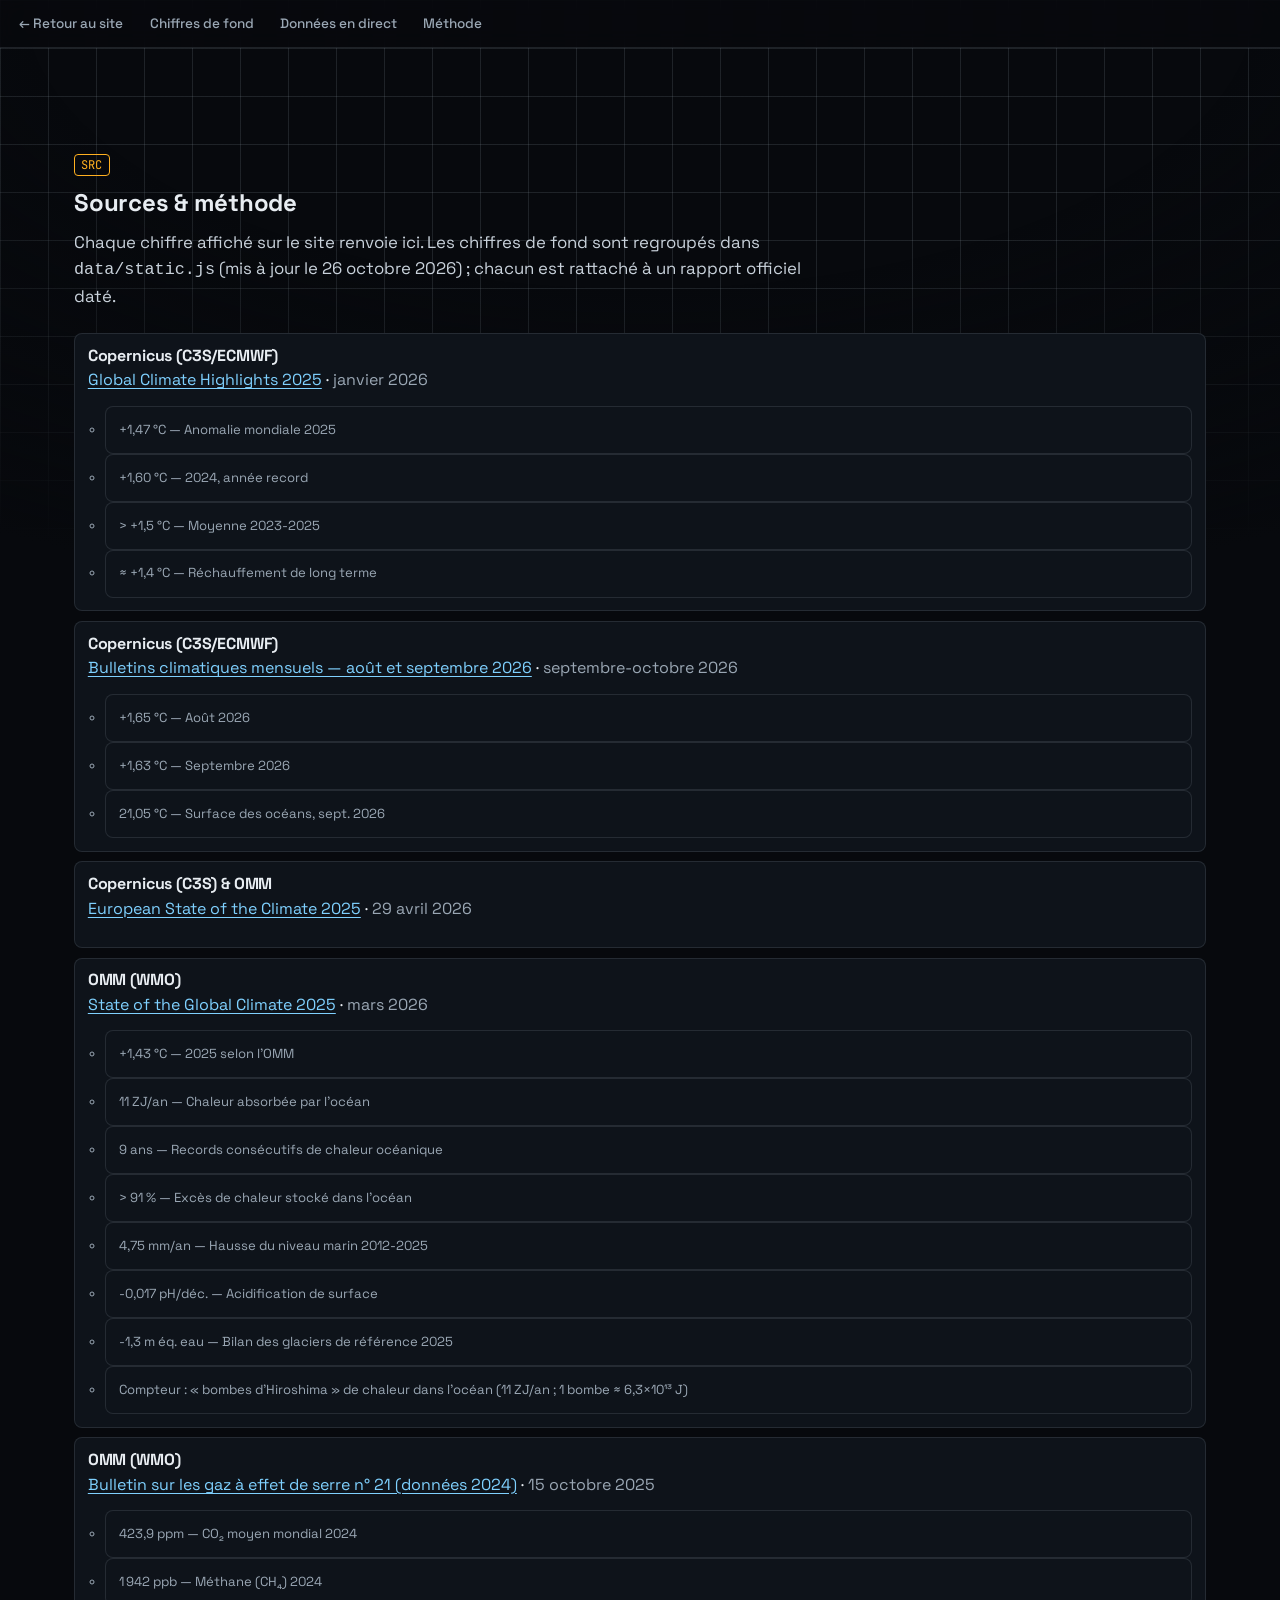
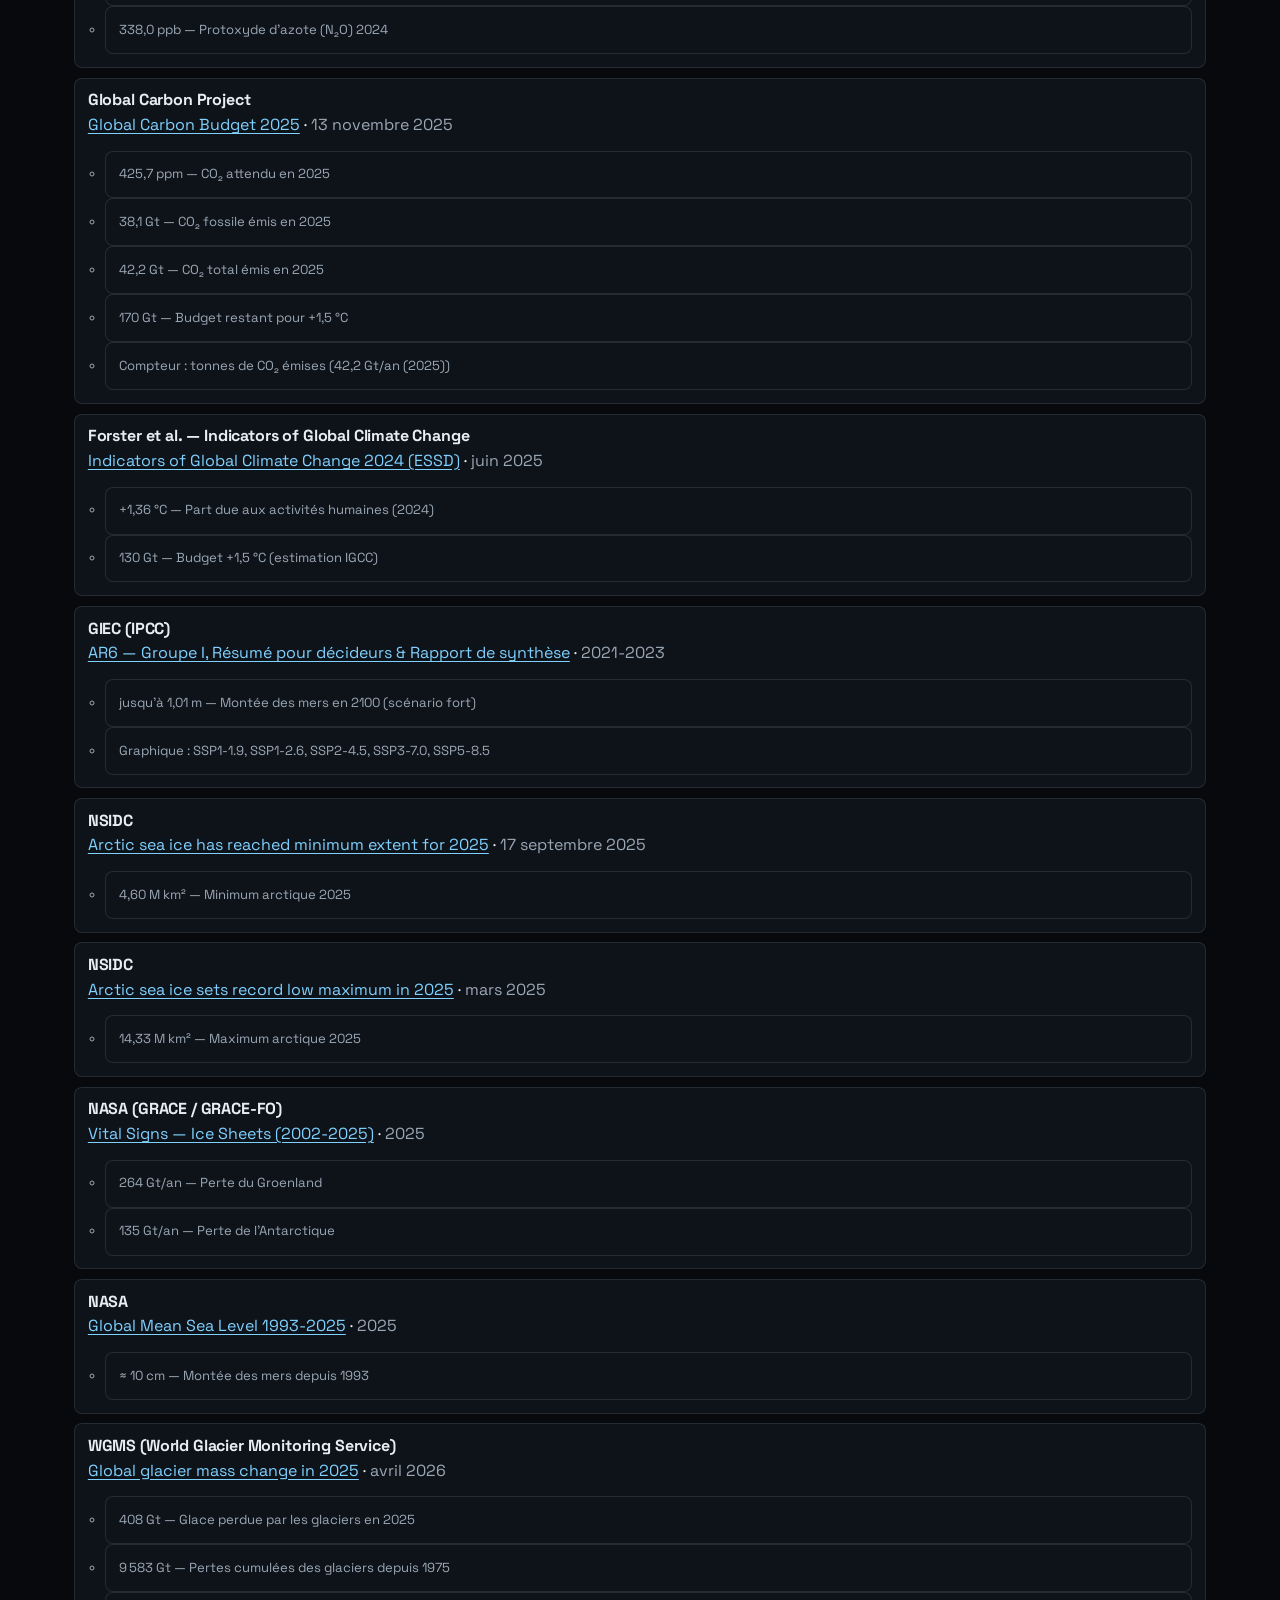
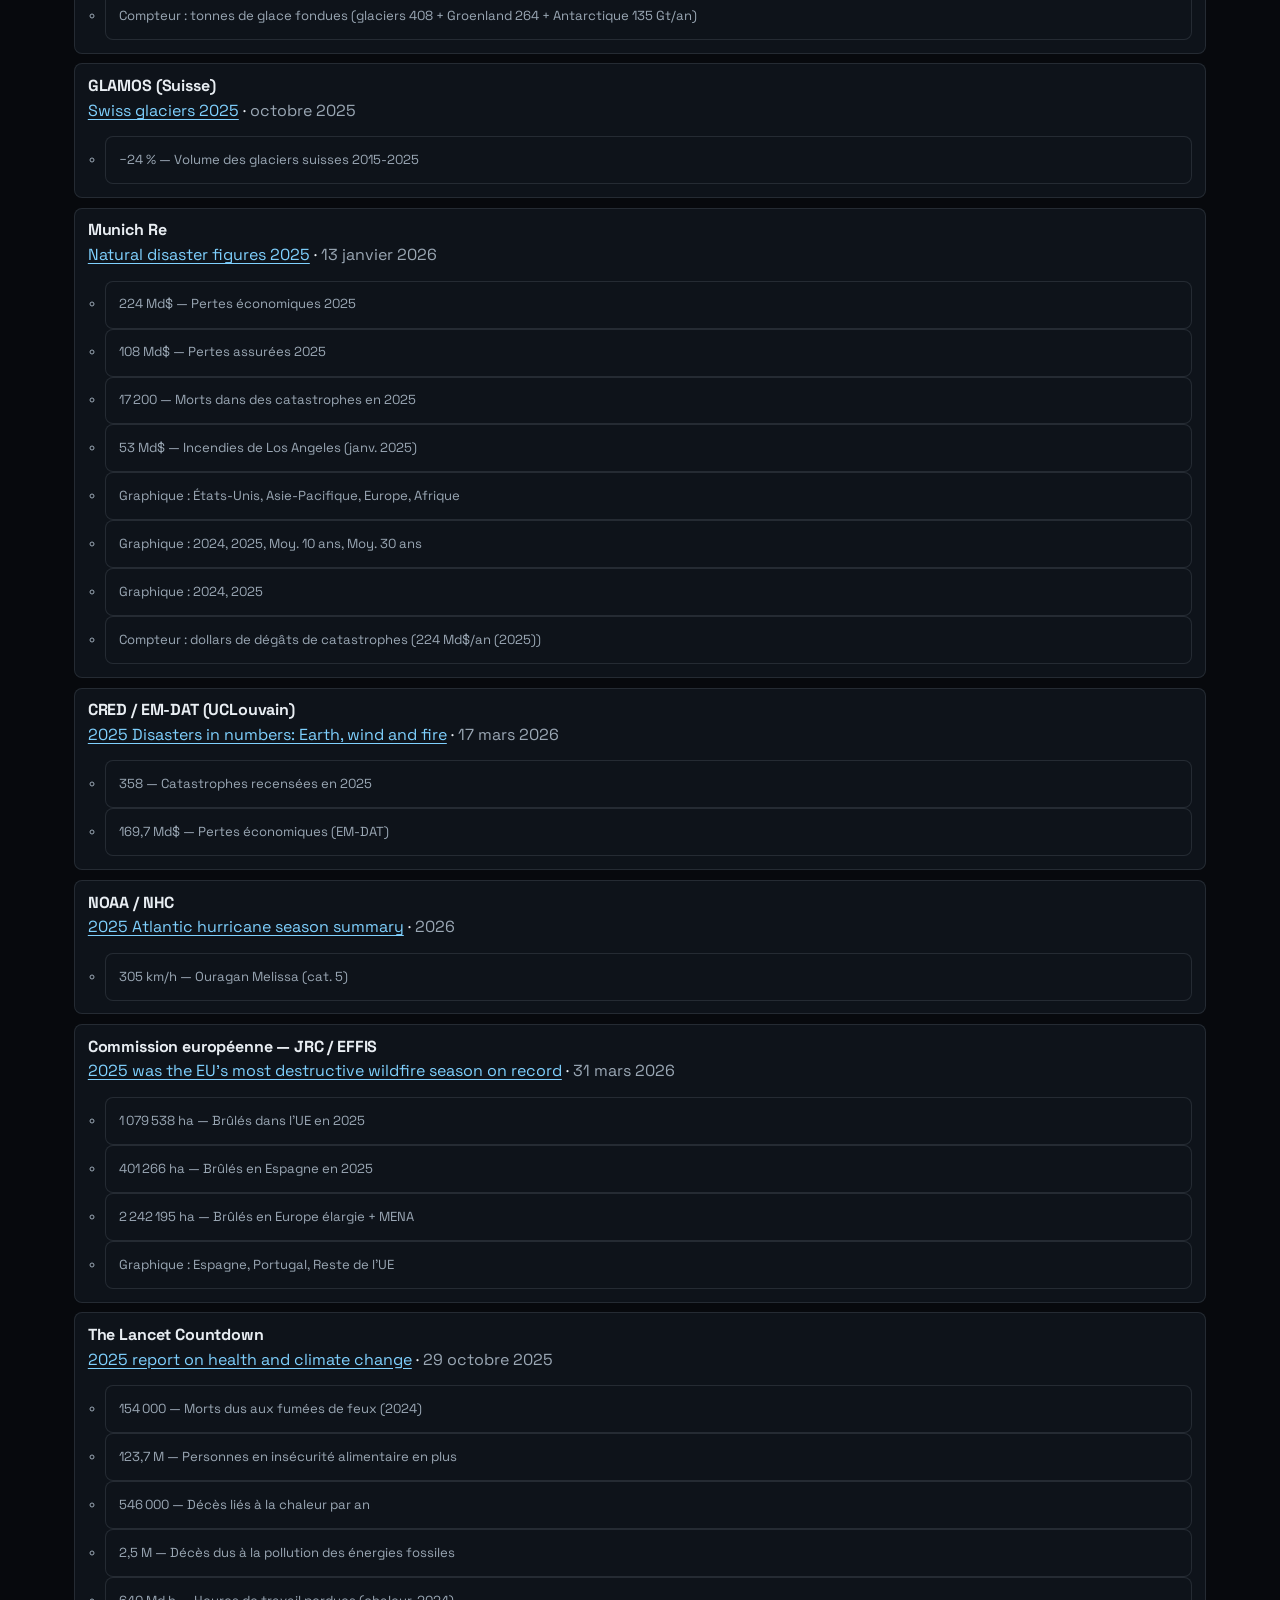
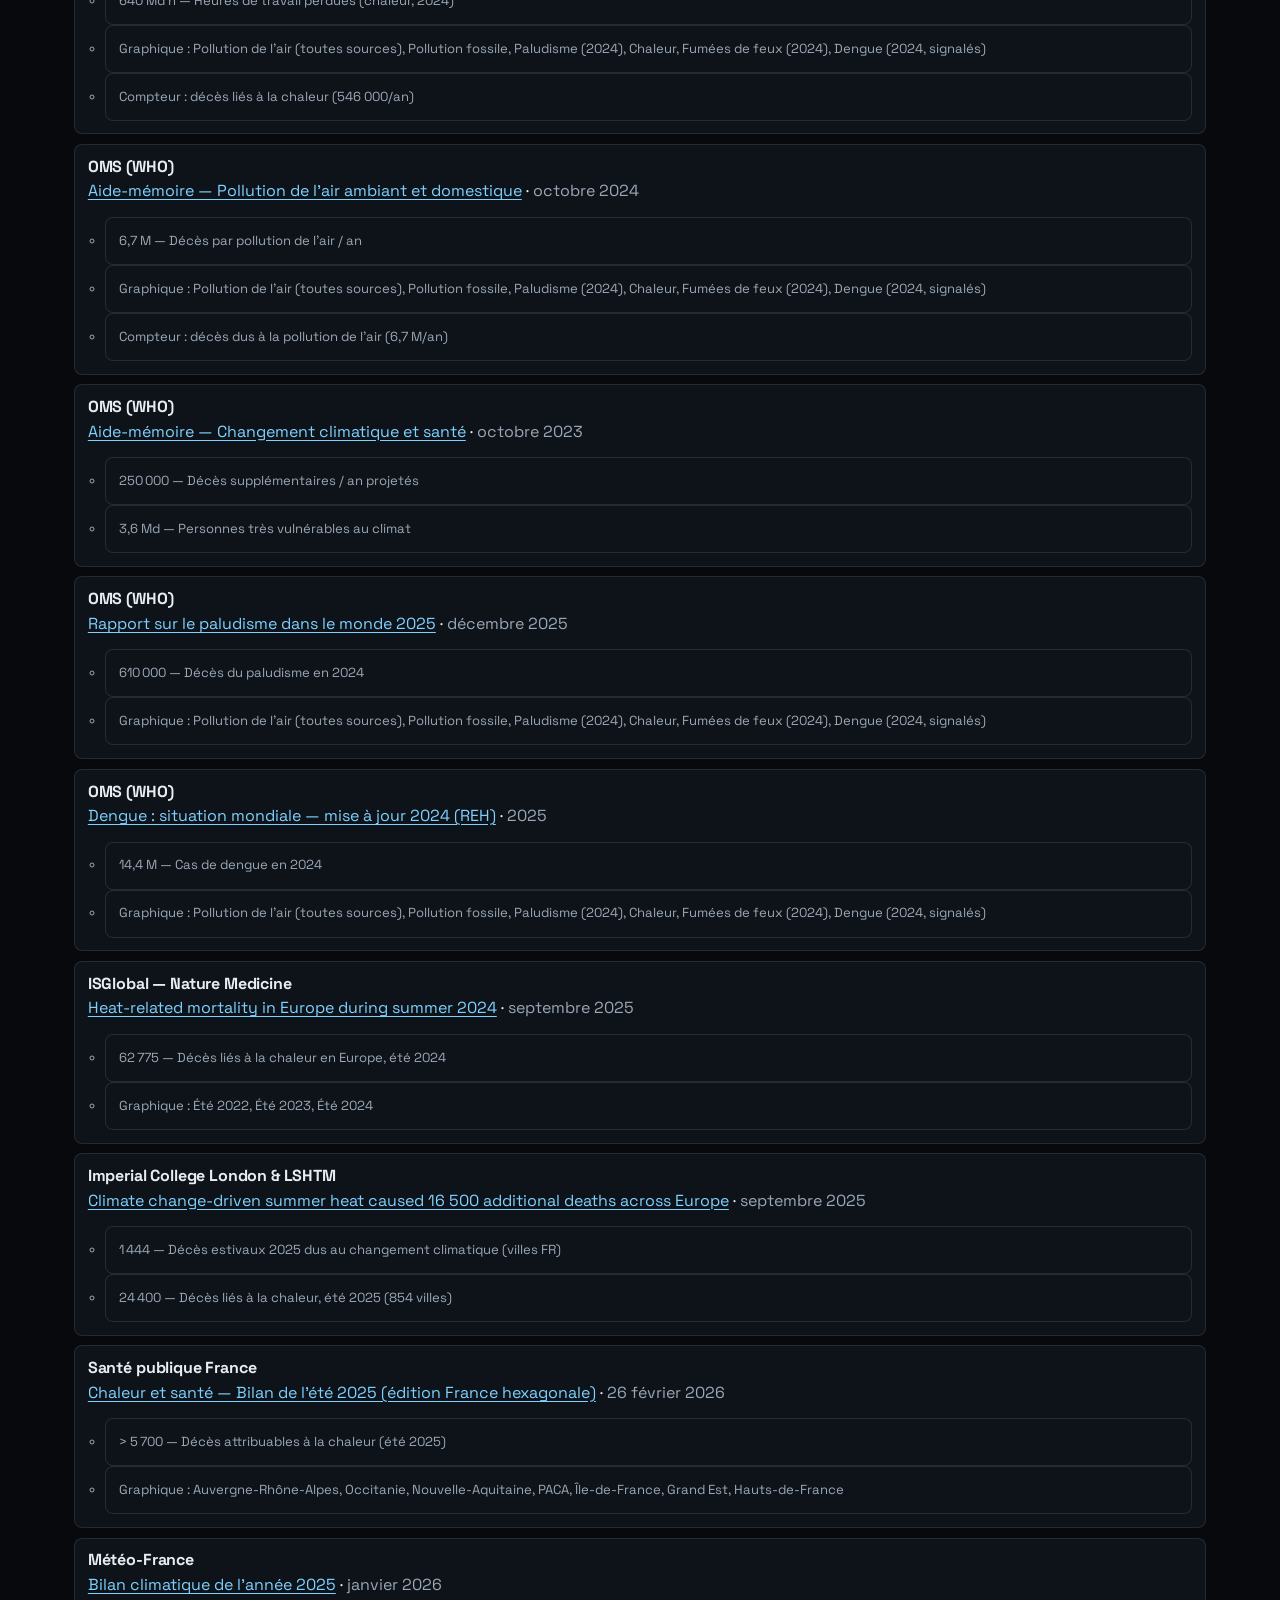
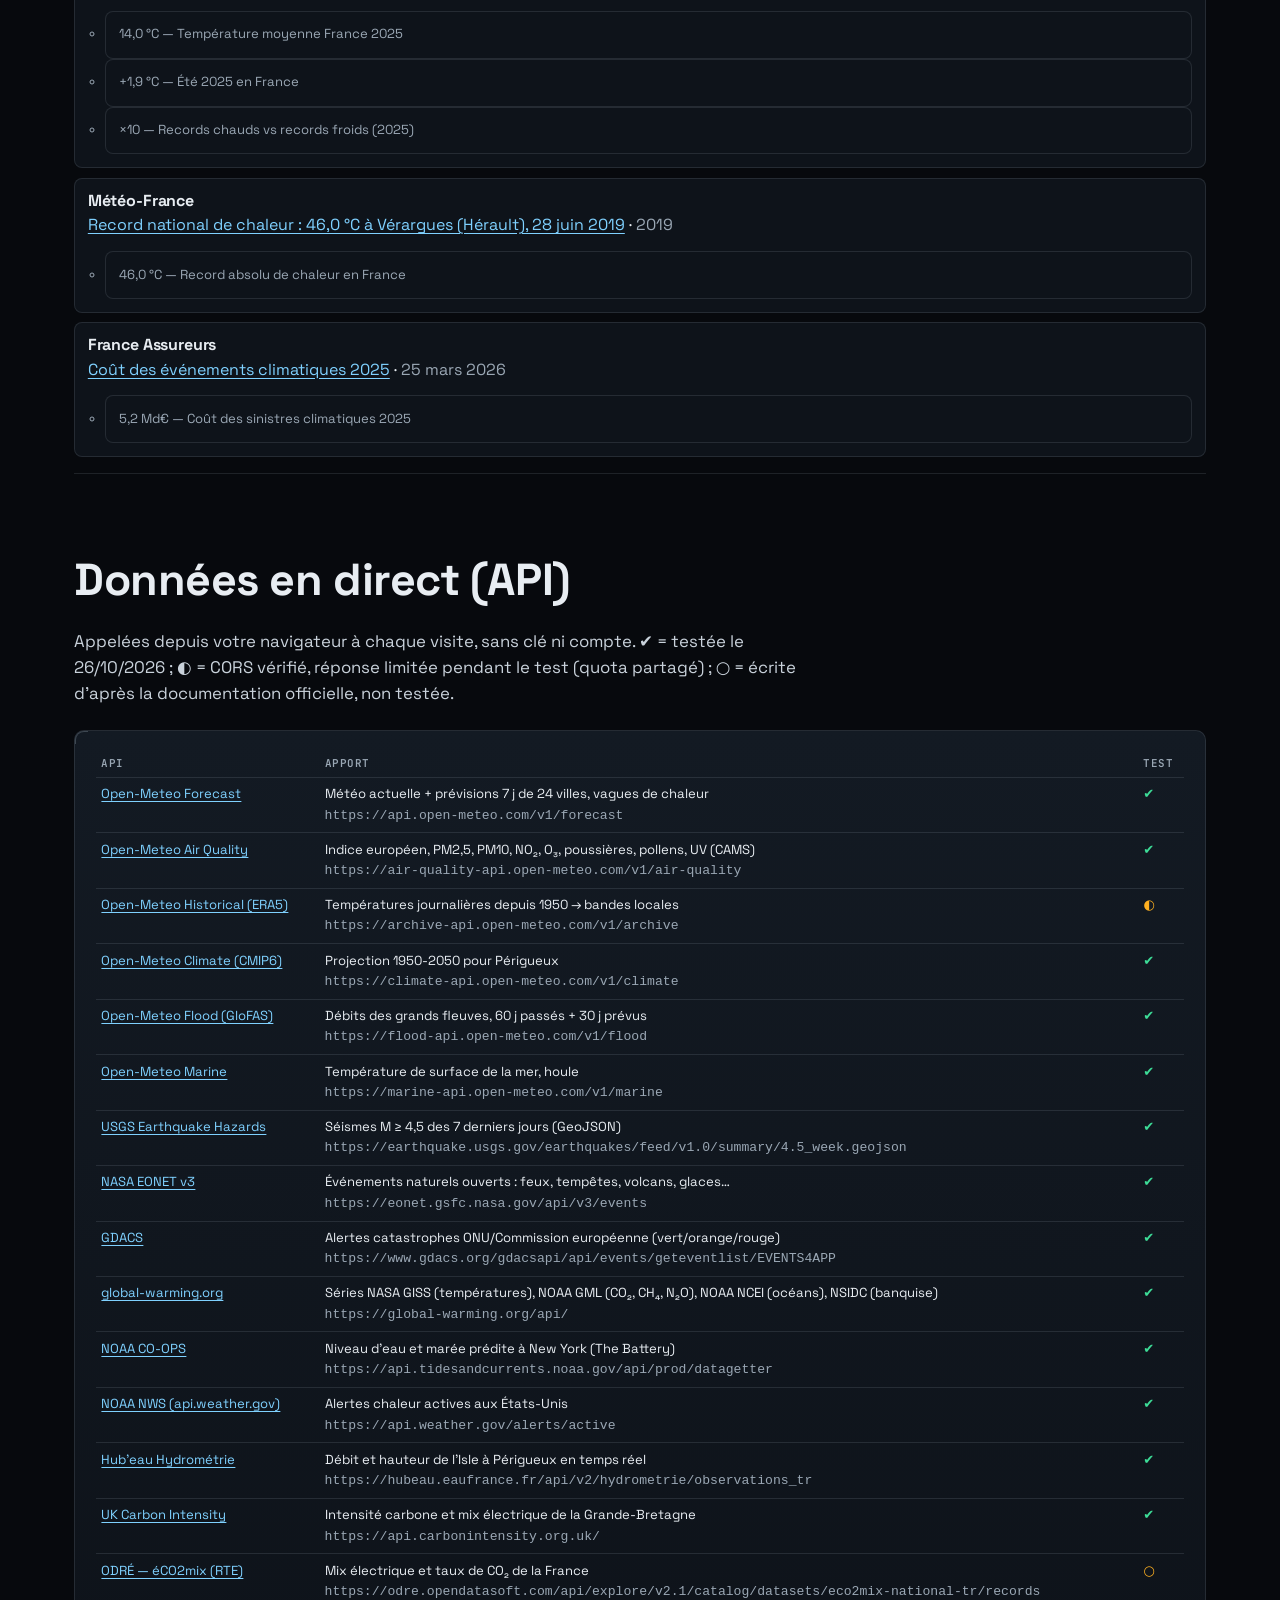
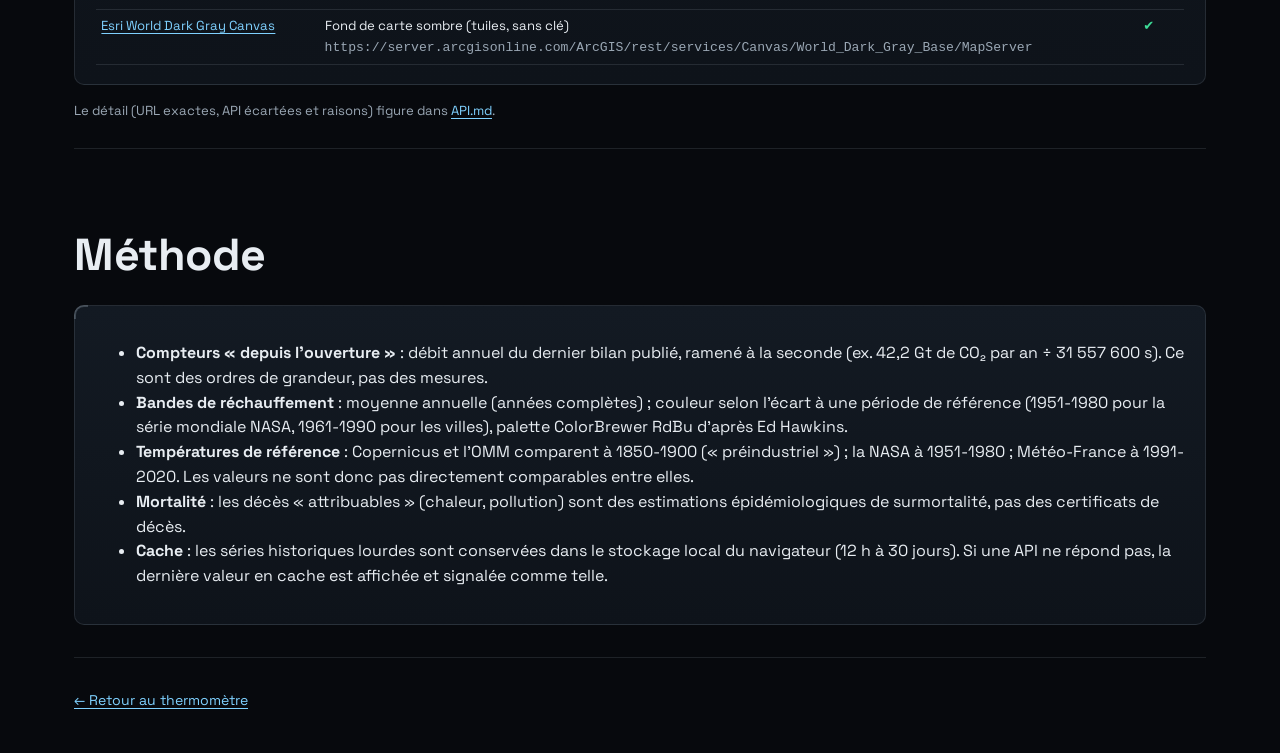
<file: sources.html>
<!doctype html>
<html lang="fr">
<head>
  <meta charset="utf-8">
  <meta name="viewport" content="width=device-width, initial-scale=1, viewport-fit=cover">
  <title>Sources — Thermomètre</title>
  <meta name="description" content="Toutes les sources des chiffres et des données en direct du site Thermomètre.">
  <meta name="theme-color" content="#07090d">
  <link rel="icon" href="data:image/svg+xml,%3Csvg xmlns='http://www.w3.org/2000/svg' viewBox='0 0 16 16'%3E%3Crect width='4' height='16' fill='%232171b5'/%3E%3Crect x='4' width='4' height='16' fill='%23c6dbef'/%3E%3Crect x='8' width='4' height='16' fill='%23fb6a4a'/%3E%3Crect x='12' width='4' height='16' fill='%2367000d'/%3E%3C/svg%3E">
  <link rel="preconnect" href="https://fonts.googleapis.com">
  <link rel="preconnect" href="https://fonts.gstatic.com" crossorigin>
  <link rel="stylesheet" href="https://fonts.googleapis.com/css2?family=Space+Grotesk:wght@400;500;700&family=JetBrains+Mono:wght@400;600&display=swap">
  <link rel="stylesheet" href="css/main.css">
  <script type="module" src="js/sources.js"></script>
</head>
<body class="page-sources">
  <nav class="chapnav" aria-label="Navigation">
    <ul>
      <li><a href="index.html">← Retour au site</a></li>
      <li><a href="#chiffres">Chiffres de fond</a></li>
      <li><a href="#api">Données en direct</a></li>
      <li><a href="#methode">Méthode</a></li>
    </ul>
  </nav>
  <main>
    <section class="chapter" id="chiffres">
      <div class="chapter-head">
        <span class="chapter-num">SRC</span>
        <h1>Sources &amp; méthode</h1>
        <p class="lede">Chaque chiffre affiché sur le site renvoie ici. Les chiffres de fond sont regroupés dans <code>data/static.js</code> (mis à jour le <span id="updated"></span>) ; chacun est rattaché à un rapport officiel daté.</p>
      </div>
      <ol id="source-list" class="source-list"></ol>
    </section>

    <section class="chapter" id="api">
      <div class="chapter-head">
        <h2>Données en direct (API)</h2>
        <p class="lede">Appelées depuis votre navigateur à chaque visite, sans clé ni compte. ✔ = testée le 26/10/2026 ; ◐ = CORS vérifié, réponse limitée pendant le test (quota partagé) ; ○ = écrite d'après la documentation officielle, non testée.</p>
      </div>
      <div class="card wide table-scroll">
        <table class="api-table">
          <thead><tr><th scope="col">API</th><th scope="col">Apport</th><th scope="col">Test</th></tr></thead>
          <tbody id="api-list"></tbody>
        </table>
      </div>
      <p class="muted small">Le détail (URL exactes, API écartées et raisons) figure dans <a href="https://github.com/Thekilleurdu3411/TEMPNOW/blob/main/API.md">API.md</a>.</p>
    </section>

    <section class="chapter" id="methode">
      <div class="chapter-head">
        <h2>Méthode</h2>
      </div>
      <div class="card wide">
        <ul>
          <li><strong>Compteurs « depuis l'ouverture »</strong> : débit annuel du dernier bilan publié, ramené à la seconde (ex. 42,2 Gt de CO₂ par an ÷ 31 557 600 s). Ce sont des ordres de grandeur, pas des mesures.</li>
          <li><strong>Bandes de réchauffement</strong> : moyenne annuelle (années complètes) ; couleur selon l'écart à une période de référence (1951-1980 pour la série mondiale NASA, 1961-1990 pour les villes), palette ColorBrewer RdBu d'après Ed Hawkins.</li>
          <li><strong>Températures de référence</strong> : Copernicus et l'OMM comparent à 1850-1900 (« préindustriel ») ; la NASA à 1951-1980 ; Météo-France à 1991-2020. Les valeurs ne sont donc pas directement comparables entre elles.</li>
          <li><strong>Mortalité</strong> : les décès « attribuables » (chaleur, pollution) sont des estimations épidémiologiques de surmortalité, pas des certificats de décès.</li>
          <li><strong>Cache</strong> : les séries historiques lourdes sont conservées dans le stockage local du navigateur (12 h à 30 jours). Si une API ne répond pas, la dernière valeur en cache est affichée et signalée comme telle.</li>
        </ul>
      </div>
    </section>
  </main>
  <footer class="site-footer"><p><a href="index.html">← Retour au thermomètre</a></p></footer>
</body>
</html>
</file>
<file: css/main.css>
/* =====================================================================
   Thermomètre — feuille de style
   Mobile d'abord · thème sombre « instrument scientifique » · chaud/froid
   ===================================================================== */

:root {
  --bg: #07090d;
  --bg-2: #0b0f15;
  --panel: #0e131a;
  --panel-2: #131a23;
  --line: rgba(154, 167, 180, 0.16);
  --line-strong: rgba(154, 167, 180, 0.32);
  --ink: #e8edf2;
  --muted: #9aa7b4; /* contraste ≈ 7,6:1 sur --bg */
  --hot: #ff5a36;
  --hot-2: #ffb020;
  --cold: #3fa7ff;
  --cold-2: #7fd1ff;
  --ok: #3ddc97;
  --red: #ff3b30;
  --radius: 10px;
  --gutter: 16px;
  --maxw: 1180px;
  --nav-h: 48px;
  --font: "Space Grotesk", system-ui, -apple-system, "Segoe UI", Roboto, sans-serif;
  --mono: "JetBrains Mono", ui-monospace, "SFMono-Regular", Menlo, monospace;
  color-scheme: dark;
}

*,
*::before,
*::after { box-sizing: border-box; }

html { -webkit-text-size-adjust: 100%; scroll-behavior: smooth; scroll-padding-top: calc(var(--nav-h) + 12px); }
@media (prefers-reduced-motion: reduce) { html { scroll-behavior: auto; } }

body {
  margin: 0;
  background: var(--bg);
  /* fine grille de papier millimétré */
  background-image:
    linear-gradient(var(--line) 1px, transparent 1px),
    linear-gradient(90deg, var(--line) 1px, transparent 1px);
  background-size: 100% 48px, 48px 100%;
  background-attachment: fixed;
  color: var(--ink);
  font-family: var(--font);
  font-size: 16px;
  line-height: 1.55;
  overflow-x: hidden; /* aucun défilement horizontal sur téléphone */
}
body::before {
  content: "";
  position: fixed;
  inset: 0;
  background: radial-gradient(120% 80% at 50% 0%, transparent 40%, var(--bg) 85%);
  pointer-events: none;
  z-index: -1;
}

img, svg, canvas { max-width: 100%; }
a { color: var(--cold-2); text-underline-offset: 3px; }
a:hover { color: var(--ink); }
:focus-visible { outline: 2px solid var(--hot-2); outline-offset: 2px; border-radius: 4px; }
h1, h2, h3, h4 { line-height: 1.15; margin: 0 0 .5em; font-weight: 700; letter-spacing: -0.01em; }
h3 { font-size: 1.05rem; }
p { margin: 0 0 .8em; }
.mono { font-family: var(--mono); font-variant-numeric: tabular-nums; }
.muted { color: var(--muted); }
.small { font-size: .82rem; }
.pad { padding: 1rem; }
.hot, .tone-hot { --accent: var(--hot); }
.cold, .tone-cold { --accent: var(--cold); }

.skip { position: absolute; left: -999px; top: 0; background: var(--hot-2); color: #000; padding: .5rem 1rem; z-index: 1000; }
.skip:focus { left: 8px; top: 8px; }

.read-progress {
  position: fixed; top: 0; left: 0; right: 0; height: 3px; z-index: 60;
  background: linear-gradient(90deg, #2171b5, #c6dbef, #fb6a4a, #67000d);
  transform: scaleX(0); transform-origin: 0 50%;
}

/* ---------------------------------------------------------------- HERO */
.hero {
  position: relative;
  min-height: 100svh;
  display: grid;
  align-items: end;
  padding: 0 var(--gutter) 2rem;
  overflow: hidden;
  isolation: isolate;
}
.hero-stripes-wrap { position: absolute; inset: 0; z-index: -1; }
.hero-stripes { width: 100%; height: 100%; display: block; touch-action: pan-y; }
.hero-stripes-wrap::after {
  content: ""; position: absolute; inset: 0; pointer-events: none;
  background: linear-gradient(180deg, rgba(7,9,13,.15) 0%, rgba(7,9,13,.25) 40%, rgba(7,9,13,.92) 78%, var(--bg) 100%);
}
.hero-years { display: flex; justify-content: space-between; font-family: var(--mono); font-size: .72rem; color: var(--muted); padding: .25rem .25rem 0; }
.hero .hero-years { position: absolute; top: .75rem; left: var(--gutter); right: var(--gutter); color: rgba(232,237,242,.85); z-index: 1; }
.hero-content { max-width: var(--maxw); width: 100%; margin: 0 auto; padding-top: 18vh; }
.kicker { font-family: var(--mono); font-size: .75rem; text-transform: uppercase; letter-spacing: .12em; color: var(--ink); display: flex; align-items: center; gap: .5rem; }
.rec { width: 9px; height: 9px; border-radius: 50%; background: var(--red); box-shadow: 0 0 0 0 rgba(255,59,48,.6); animation: pulse 1.8s infinite; }
@keyframes pulse { 70% { box-shadow: 0 0 0 10px rgba(255,59,48,0); } 100% { box-shadow: 0 0 0 0 rgba(255,59,48,0); } }
.hero h1 { font-size: clamp(2.4rem, 11vw, 5.6rem); margin: .2em 0 .3em; text-wrap: balance; }
.hero-key-wrap { display: grid; gap: .3rem; margin-bottom: 1rem; }
.hero-key {
  font-family: var(--mono); font-weight: 600; font-size: clamp(3.2rem, 17vw, 7.5rem); line-height: 1;
  color: var(--hot); text-shadow: 0 0 40px rgba(255, 90, 54, .35);
  font-variant-numeric: tabular-nums;
}
.hero-key-label { max-width: 34rem; color: var(--ink); }
.hero-last { font-size: .92rem; color: var(--ink); margin: 0; }
.hero-actions { display: flex; flex-wrap: wrap; gap: .6rem; margin: 1rem 0 .6rem; }
.hero-hint { font-size: .78rem; color: var(--muted); }

.btn {
  display: inline-flex; align-items: center; gap: .45rem;
  min-height: 44px; padding: .55rem 1rem; border-radius: 999px;
  font: 600 .92rem var(--font); text-decoration: none; cursor: pointer;
  border: 1px solid var(--line-strong); background: transparent; color: var(--ink);
}
.btn.primary { background: var(--ink); color: var(--bg); border-color: var(--ink); }
.btn.primary:hover { background: #fff; color: var(--bg); }
.btn.ghost:hover { border-color: var(--ink); }
.spin svg { animation: spin .7s ease; }
@keyframes spin { to { transform: rotate(-360deg); } }

/* ---------------------------------------------------------------- NAV */
.chapnav {
  position: sticky; top: 0; z-index: 50;
  display: flex; align-items: center;
  height: var(--nav-h);
  background: rgba(7, 9, 13, .86);
  backdrop-filter: blur(10px); -webkit-backdrop-filter: blur(10px);
  border-bottom: 1px solid var(--line);
}
.chapnav ul {
  flex: 1; min-width: 0;
  display: flex; gap: .25rem; margin: 0; padding: 0 .5rem; list-style: none;
  overflow-x: auto; scrollbar-width: none; overscroll-behavior-x: contain;
  -webkit-mask-image: linear-gradient(90deg, transparent, #000 12px, #000 calc(100% - 24px), transparent);
          mask-image: linear-gradient(90deg, transparent, #000 12px, #000 calc(100% - 24px), transparent);
}
.chapnav ul::-webkit-scrollbar { display: none; }
.chapnav a {
  display: block; white-space: nowrap; padding: .45rem .7rem; border-radius: 999px;
  font: 500 .85rem var(--font); color: var(--muted); text-decoration: none;
}
.chapnav a:hover { color: var(--ink); }
.chapnav a[aria-current] { color: var(--bg); background: var(--hot-2); }
.nav-replay {
  flex: none; width: 44px; height: 44px; margin-right: .25rem; border: 0; border-radius: 50%;
  background: transparent; color: var(--ink); cursor: pointer; display: grid; place-items: center;
}
.nav-replay:hover { background: var(--panel-2); }

/* ---------------------------------------------------------------- CHAPITRES */
main { max-width: var(--maxw); margin: 0 auto; padding: 0 var(--gutter); }
.chapter { padding: 3.5rem 0 1rem; border-bottom: 1px solid var(--line); }
.chapter-head { max-width: 46rem; margin-bottom: 1.5rem; }
.chapter-num {
  display: inline-block; font-family: var(--mono); font-size: .75rem; color: var(--hot-2);
  border: 1px solid currentColor; border-radius: 4px; padding: .05rem .4rem; margin-bottom: .8rem;
}
.chapter h2 { font-size: clamp(1.7rem, 7vw, 2.8rem); text-wrap: balance; }
.lede { font-size: 1.05rem; color: #c9d2db; }
.sub-head { margin: 2rem 0 1rem; font-size: 1.25rem; }

.card {
  position: relative;
  background: linear-gradient(180deg, var(--panel-2), var(--panel));
  border: 1px solid var(--line);
  border-radius: var(--radius);
  padding: 1rem;
  margin-bottom: 1rem;
  min-width: 0;
}
/* repères d'angle façon instrument */
.card::before {
  content: ""; position: absolute; top: -1px; left: -1px; width: 14px; height: 14px;
  border-top: 2px solid var(--accent, var(--line-strong)); border-left: 2px solid var(--accent, var(--line-strong));
  border-top-left-radius: var(--radius); pointer-events: none;
}
.split, .tri { display: grid; gap: 0 1rem; grid-template-columns: minmax(0, 1fr); }

/* ---------------------------------------------------------------- STATS */
.stat-grid { display: grid; grid-template-columns: repeat(2, minmax(0, 1fr)); gap: .6rem; margin-bottom: 1rem; }
.stat {
  background: var(--panel); border: 1px solid var(--line); border-radius: var(--radius);
  padding: .8rem; display: flex; flex-direction: column; min-width: 0;
  border-top: 2px solid var(--accent, var(--line-strong));
}
.stat-value { font-family: var(--mono); font-weight: 600; font-size: clamp(1.15rem, 5.4vw, 1.9rem); line-height: 1.1; color: var(--accent, var(--ink)); font-variant-numeric: tabular-nums; overflow-wrap: anywhere; }
.stat-label { font-size: .9rem; margin: .45rem 0 .25rem; }
.stat-detail { font-size: .78rem; color: var(--muted); margin-bottom: .5rem; flex: 1; }
a.src {
  display: inline-block; font-family: var(--mono); font-size: .68rem; color: var(--muted);
  text-decoration: none; border: 1px dashed var(--line-strong); border-radius: 4px; padding: .05rem .35rem;
  margin-top: auto; align-self: flex-start; overflow-wrap: anywhere;
}
a.src:hover { color: var(--ink); border-color: var(--ink); }

/* ---------------------------------------------------------------- COMPTEURS */
.counter-grid { display: grid; grid-template-columns: repeat(2, minmax(0, 1fr)); gap: .6rem; margin-bottom: 1rem; }
.counter { background: var(--panel); border: 1px solid var(--line); border-radius: var(--radius); padding: .8rem; min-width: 0; border-left: 3px solid var(--accent); }
.counter-value { font-family: var(--mono); font-weight: 600; font-size: clamp(1.1rem, 5.6vw, 2rem); color: var(--accent); font-variant-numeric: tabular-nums; overflow-wrap: anywhere; }
.counter-label { font-size: .85rem; margin: .2rem 0 .3rem; }
.counter-note { font-size: .7rem; color: var(--muted); margin: 0; }
.budget-num { font-family: var(--mono); font-size: clamp(1.8rem, 9vw, 2.8rem); color: var(--hot); margin: .2rem 0 .5rem; }
.budget-num small { font-size: .9rem; color: var(--muted); }
.budget-track { height: 10px; border-radius: 5px; background: var(--bg); border: 1px solid var(--line); overflow: hidden; margin-bottom: .8rem; }
.budget-bar { height: 100%; background: linear-gradient(90deg, var(--hot), var(--hot-2)); transform-origin: 0 50%; transition: transform .3s linear; }
.big { font-family: var(--mono); font-size: clamp(1.8rem, 9vw, 2.6rem); font-weight: 600; margin: .3rem 0; color: var(--hot-2); }

/* ---------------------------------------------------------------- BLOCS EN DIRECT */
.live-head { display: flex; flex-wrap: wrap; align-items: baseline; gap: .2rem 1rem; }
.live-head h3 { flex: 1 1 14rem; margin-bottom: .2rem; }
.live-desc { width: 100%; font-size: .82rem; color: var(--muted); margin: 0 0 .4rem; }
.live-bar {
  display: flex; flex-wrap: wrap; align-items: center; gap: .3rem .8rem;
  font-family: var(--mono); font-size: .68rem; color: var(--muted);
  border-top: 1px solid var(--line); border-bottom: 1px solid var(--line);
  padding: .35rem 0; margin: .3rem 0 .8rem;
}
.live-bar a { color: var(--muted); }
.live-status { display: inline-flex; align-items: center; gap: .35rem; text-transform: uppercase; letter-spacing: .08em; color: var(--ink); }
.live-status .dot { width: 7px; height: 7px; border-radius: 50%; background: var(--muted); }
.is-live .live-status .dot { background: var(--ok); box-shadow: 0 0 8px var(--ok); animation: blink 2.4s infinite; }
.is-cache .live-status .dot { background: var(--cold); }
.is-error .live-status .dot { background: var(--red); }
.is-loading .live-status .dot { background: var(--hot-2); animation: blink .8s infinite; }
@keyframes blink { 50% { opacity: .35; } }
.btn-refresh {
  margin-left: auto; display: inline-flex; align-items: center; gap: .3rem;
  min-height: 32px; padding: .2rem .6rem; border-radius: 6px;
  border: 1px solid var(--line-strong); background: var(--bg); color: var(--ink);
  font: 600 .7rem var(--mono); cursor: pointer;
}
.btn-refresh:hover { border-color: var(--ink); }
.btn-refresh:disabled { opacity: .5; cursor: progress; }
.btn-refresh:disabled svg { animation: spin 1s linear infinite; }
.live-body { position: relative; transition: opacity .3s; }
.is-loading .live-body { opacity: .45; }
.is-loading .live-body:empty,
.is-loading .chart-box { background: linear-gradient(90deg, transparent, rgba(154,167,180,.08), transparent) 0 0 / 200% 100%; animation: shimmer 1.2s infinite; border-radius: 6px; }
@keyframes shimmer { to { background-position: -200% 0; } }
.is-error .live-body { opacity: .35; }
.live-error {
  border: 1px solid rgba(255, 59, 48, .5); background: rgba(255, 59, 48, .08);
  border-radius: 8px; padding: .7rem .8rem; margin-top: .6rem; font-size: .88rem;
}
.live-error p { margin-bottom: .5rem; }
.btn-retry { min-height: 36px; border-radius: 6px; border: 1px solid var(--ink); background: transparent; color: var(--ink); font: 600 .8rem var(--font); padding: .3rem .8rem; cursor: pointer; }
.live.compact .live-bar { border: 0; padding: 0; margin: 0 0 .4rem; }
.hero .live.compact { background: rgba(7,9,13,.55); border: 1px solid var(--line); border-radius: 8px; padding: .5rem .7rem; max-width: 40rem; backdrop-filter: blur(4px); }
.hero .live.compact .btn-refresh { margin-left: 0; }

/* ---------------------------------------------------------------- GRAPHIQUES */
.chart-box { position: relative; height: 240px; width: 100%; }
.chart-box.tall { height: 300px; }
.chart-box.short { height: 200px; }
.chart-box canvas { touch-action: pan-y; }
.chart-note { margin-top: .6rem; font-size: .88rem; }
.chart-note strong { color: var(--ink); }

.stripes-box { position: relative; }
.local-stripes { width: 100%; height: 120px; display: block; border-radius: 6px; touch-action: pan-y; cursor: crosshair; }
.stripe-tip {
  position: absolute; top: 8px; transform: translateX(-50%); z-index: 3; pointer-events: none;
  background: rgba(7,9,13,.92); border: 1px solid var(--line-strong); border-radius: 6px;
  font: 600 .75rem var(--mono); padding: .25rem .5rem; white-space: nowrap;
}
.hero .stripe-tip { top: 2.2rem; }
.facts { list-style: none; margin: .8rem 0 0; padding: 0; display: grid; gap: .35rem; }
.facts li { display: flex; justify-content: space-between; gap: 1rem; padding: .4rem .2rem; border-bottom: 1px dashed var(--line); font-size: .88rem; }
.facts li span { color: var(--muted); }
.facts li strong { font-family: var(--mono); text-align: right; }
.facts li.hot strong { color: var(--hot); }
.select { display: inline-flex; align-items: center; gap: .5rem; font-size: .82rem; color: var(--muted); }
select {
  min-height: 40px; background: var(--bg); color: var(--ink); border: 1px solid var(--line-strong);
  border-radius: 6px; padding: .3rem .5rem; font: 500 .9rem var(--font);
}

/* ---------------------------------------------------------------- CARTE */
.map-wrap { margin-bottom: 1rem; }
.map { height: 62svh; min-height: 340px; max-height: 620px; border-radius: var(--radius); border: 1px solid var(--line); background: #0b0d10; }
.leaflet-container { font-family: var(--font); background: #0b0d10; }
.leaflet-popup-content-wrapper, .leaflet-popup-tip { background: var(--panel-2); color: var(--ink); border: 1px solid var(--line-strong); }
.leaflet-popup-content { font-size: .85rem; line-height: 1.45; }
.leaflet-control-layers, .leaflet-bar a { background: var(--panel-2) !important; color: var(--ink) !important; border-color: var(--line-strong) !important; }
.leaflet-control-layers-expanded { color: var(--ink); }
.leaflet-control-attribution { background: rgba(7,9,13,.7) !important; color: var(--muted) !important; }
.leaflet-control-attribution a { color: var(--muted) !important; }
.eonet-icon span { display: grid; place-items: center; width: 22px; height: 22px; border-radius: 50%; font-size: 13px; background: rgba(7,9,13,.75); box-shadow: 0 0 0 1.5px var(--c); }
.city-temp span { display: block; text-align: center; font: 600 11px/20px var(--mono); color: #000; border-radius: 4px; box-shadow: 0 1px 4px rgba(0,0,0,.6); }
.map-legend { display: flex; flex-wrap: wrap; gap: .3rem 1rem; list-style: none; padding: .5rem 0 0; margin: 0; color: var(--muted); }
.lg { display: inline-block; width: 10px; height: 10px; border-radius: 50%; margin-right: .35rem; vertical-align: -1px; }
.lg.q { background: #ffd166; }
.lg.g { border: 2px dashed var(--hot-2); }

.kpis { display: grid; grid-template-columns: repeat(3, minmax(0, 1fr)); gap: .4rem; margin-bottom: .8rem; }
.kpis div { background: var(--bg); border: 1px solid var(--line); border-radius: 8px; padding: .5rem; min-width: 0; }
.kpis strong { display: block; font: 600 clamp(1rem, 5vw, 1.4rem) var(--mono); color: var(--hot-2); overflow-wrap: anywhere; }
.kpis span { font-size: .7rem; color: var(--muted); line-height: 1.2; display: block; }
.kpis .red strong { color: var(--red); }
.kpis .orange strong { color: var(--hot-2); }
.event-list { list-style: none; padding: 0; margin: 0; display: grid; gap: .3rem; font-size: .86rem; }
.event-list li { padding: .3rem 0; border-bottom: 1px dashed var(--line); overflow-wrap: anywhere; }
.badge { display: inline-block; font: 600 .7rem var(--mono); padding: .1rem .4rem; border-radius: 4px; background: var(--panel-2); border: 1px solid var(--line-strong); white-space: nowrap; }
.badge.mag { color: #ffd166; border-color: rgba(255,209,102,.5); }
.badge.hot { color: var(--hot); border-color: rgba(255,90,54,.5); }
.badge.lvl-Red { color: var(--red); border-color: var(--red); }
.badge.lvl-Orange { color: var(--hot-2); border-color: var(--hot-2); }
.badge.lvl-Green { color: var(--ok); border-color: rgba(61,220,151,.5); }
.cat-list { list-style: none; margin: 0; padding: 0; display: grid; gap: .35rem; }
.cat-list li { display: grid; grid-template-columns: 1.6rem 1fr auto; align-items: center; gap: .4rem; padding: .35rem .5rem; border-radius: 6px; background: var(--bg); border-left: 3px solid var(--c); }
.cat-list strong { font-family: var(--mono); }

/* ---------------------------------------------------------------- VILLES */
.city-grid { display: grid; grid-template-columns: repeat(2, minmax(0, 1fr)); gap: .5rem; }
.city-card { background: var(--bg); border: 1px solid var(--line); border-radius: 8px; padding: .6rem; min-width: 0; border-top: 3px solid var(--tc); }
.city-card.featured { grid-column: 1 / -1; border-color: var(--hot-2); }
.city-card header { display: flex; justify-content: space-between; align-items: baseline; gap: .3rem; }
.city-card h4 { font-size: .95rem; margin: 0; overflow-wrap: anywhere; }
.city-card header span { text-align: right; }
.city-temp-big { font: 600 1.9rem/1.1 var(--mono); color: var(--tc); margin: .3rem 0 .1rem; }
.city-temp-big small { font-size: .9rem; color: var(--muted); }
.city-cond { font-size: .8rem; margin-bottom: .4rem; }
.city-card dl { display: grid; grid-template-columns: 1fr 1fr; gap: .15rem .5rem; margin: 0; font-size: .72rem; }
.city-card dt { color: var(--muted); }
.city-card dd { margin: 0; font-family: var(--mono); }

.table-scroll { overflow-x: auto; max-width: 100%; -webkit-overflow-scrolling: touch; }
table { width: 100%; border-collapse: collapse; font-size: .82rem; }
th, td { text-align: left; padding: .4rem .35rem; border-bottom: 1px solid var(--line); white-space: nowrap; }
thead th { font: 600 .68rem var(--mono); color: var(--muted); text-transform: uppercase; letter-spacing: .05em; }
td.num { text-align: right; font-family: var(--mono); }
tr.alert th { color: var(--hot); }
@media (max-width: 520px) { .opt { display: none; } }
.bars { display: flex; align-items: flex-end; gap: 2px; height: 34px; min-width: 84px; }
.bars span { flex: 1; height: var(--h); background: var(--c); border-radius: 2px 2px 0 0; min-width: 8px; }
.aqi { font-family: var(--mono); font-size: .75rem; padding: .1rem .35rem; border-radius: 4px; white-space: nowrap; }
.q0 { color: var(--muted); }
.q1 { background: rgba(61,220,151,.18); color: #7bf0bd; }
.q2 { background: rgba(127,209,255,.16); color: var(--cold-2); }
.q3 { background: rgba(255,209,102,.16); color: #ffd166; }
.q4 { background: rgba(255,138,61,.18); color: #ffa36b; }
.q5 { background: rgba(255,59,48,.2); color: #ff7a72; }
.q6 { background: rgba(165,15,21,.45); color: #ffb3b0; }

.sst-list { list-style: none; margin: 0; padding: 0; display: grid; gap: .3rem; }
.sst-list li { display: grid; grid-template-columns: 12px 1fr auto; grid-template-rows: auto auto; column-gap: .5rem; align-items: center; font-size: .86rem; padding: .3rem 0; border-bottom: 1px dashed var(--line); }
.sst-list .swatch { width: 12px; height: 12px; border-radius: 3px; grid-row: 1 / 3; }
.sst-list .val { font-family: var(--mono); font-weight: 600; }
.sst-list .muted.small { grid-column: 2 / 4; }

/* ---------------------------------------------------------------- RIVIÈRES */
.river-grid { display: grid; grid-template-columns: minmax(0, 1fr); gap: .5rem; }
.river { background: var(--bg); border: 1px solid var(--line); border-radius: 8px; padding: .6rem; min-width: 0; }
.river h4 { font-size: .9rem; margin-bottom: .3rem; }
.river svg { width: 100%; height: 46px; display: block; margin-bottom: .3rem; }
.river path { fill: none; stroke: var(--cold); stroke-width: 1.6; vector-effect: non-scaling-stroke; }
.river.hot path { stroke: var(--hot); }
.river.cold path { stroke: var(--cold-2); }
.river .fc { fill: rgba(154,167,180,.1); }
.river line { stroke: var(--hot-2); stroke-width: 1; stroke-dasharray: 2 2; vector-effect: non-scaling-stroke; }
.river p { font-size: .8rem; margin: 0; }
.river.hot { border-color: rgba(255,90,54,.5); }

/* ---------------------------------------------------------------- PIED */
.site-footer { max-width: var(--maxw); margin: 0 auto; padding: 2rem var(--gutter) 3rem; font-size: .88rem; }

/* ---------------------------------------------------------------- PAGE SOURCES */
.page-sources main { padding-top: 1.5rem; }
.source-list { list-style: none; padding: 0; margin: 0; display: grid; gap: .6rem; }
.source-list li { background: var(--panel); border: 1px solid var(--line); border-radius: 8px; padding: .8rem; }
.source-list li:target { border-color: var(--hot-2); box-shadow: 0 0 0 2px rgba(255,176,32,.25); }
.source-list h3 { font-size: 1rem; margin-bottom: .2rem; }
.source-list ul { margin: .4rem 0 0; padding-left: 1.1rem; font-size: .82rem; color: var(--muted); }
.api-table td, .api-table th { white-space: normal; vertical-align: top; }
.api-table td:first-child { white-space: nowrap; }
.ok { color: var(--ok); }
.warn { color: var(--hot-2); }

/* ---------------------------------------------------------------- RÉVÉLATION */
[data-reveal] { will-change: transform, opacity; }

/* ---------------------------------------------------------------- ÉCRANS PLUS LARGES */
@media (min-width: 640px) {
  :root { --gutter: 24px; }
  .stat-grid, .counter-grid { grid-template-columns: repeat(3, minmax(0, 1fr)); }
  .city-grid { grid-template-columns: repeat(3, minmax(0, 1fr)); }
  .city-card.featured { grid-column: span 1; }
  .river-grid { grid-template-columns: repeat(2, minmax(0, 1fr)); }
  .card { padding: 1.2rem 1.3rem; }
  .chart-box { height: 280px; }
  .chart-box.tall { height: 360px; }
  .local-stripes { height: 150px; }
}
@media (min-width: 960px) {
  .stat-grid { grid-template-columns: repeat(4, minmax(0, 1fr)); }
  .counter-grid { grid-template-columns: repeat(3, minmax(0, 1fr)); }
  .split { grid-template-columns: repeat(2, minmax(0, 1fr)); }
  .tri { grid-template-columns: repeat(3, minmax(0, 1fr)); }
  .city-grid { grid-template-columns: repeat(4, minmax(0, 1fr)); }
  .river-grid { grid-template-columns: repeat(3, minmax(0, 1fr)); }
  .hero-content { padding-top: 34vh; }
  .chapter { padding-top: 5rem; }
}

@media (prefers-reduced-motion: reduce) {
  *, *::before, *::after { animation-duration: .001ms !important; animation-iteration-count: 1 !important; transition-duration: .001ms !important; }
}
</file>
